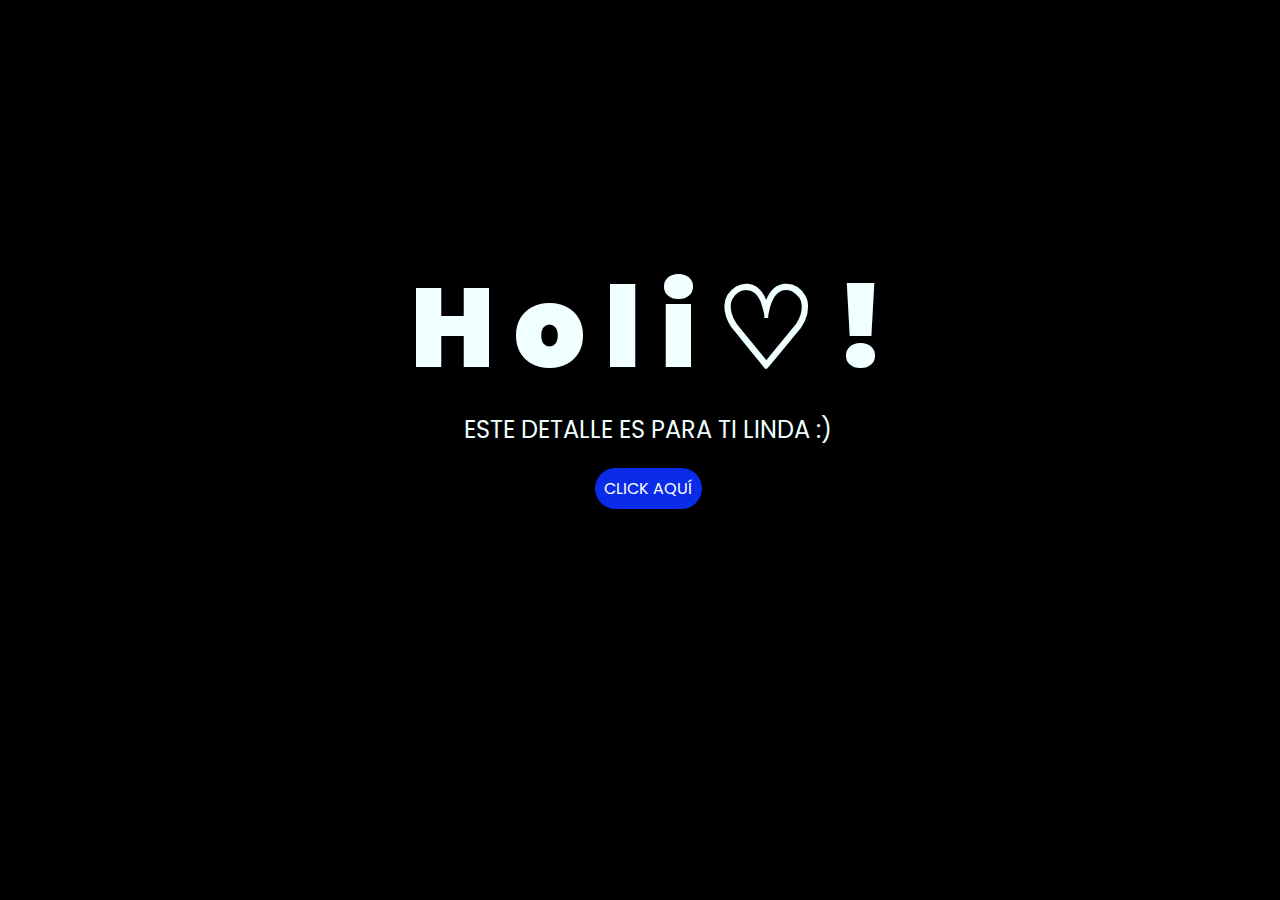
<file: docs/index.html>
<!DOCTYPE html>
<html lang="es">

<head>
    <meta charset="UTF-8">
    <meta http-equiv="X-UA-Compatible" content="IE=edge">
    <meta name="viewport" content="width=device-width, initial-scale=1.0">
    <link rel="stylesheet" href="css/style.css">
    <link rel="icon" href="img/flowers.png" type="image/x-icon">
    <title>Flowers</title>
</head>

<body>
    <div class="greetings">
        <span>H</span>
        <span>o</span>
        <span>l</span>
        <span>i</span>
        <span>♡</span>
        <SPan>!</SPan>
    </div>
    <div class="description">
        <span>ESTE DETALLE ES PARA TI LINDA :)</span>
    </div>
    <div class="button">
        <button class="botones">
            <a href="flower.html" style="color: #fff;">CLICK AQUÍ</a>
        </button>
    </div>

</body>

</html>
</file>
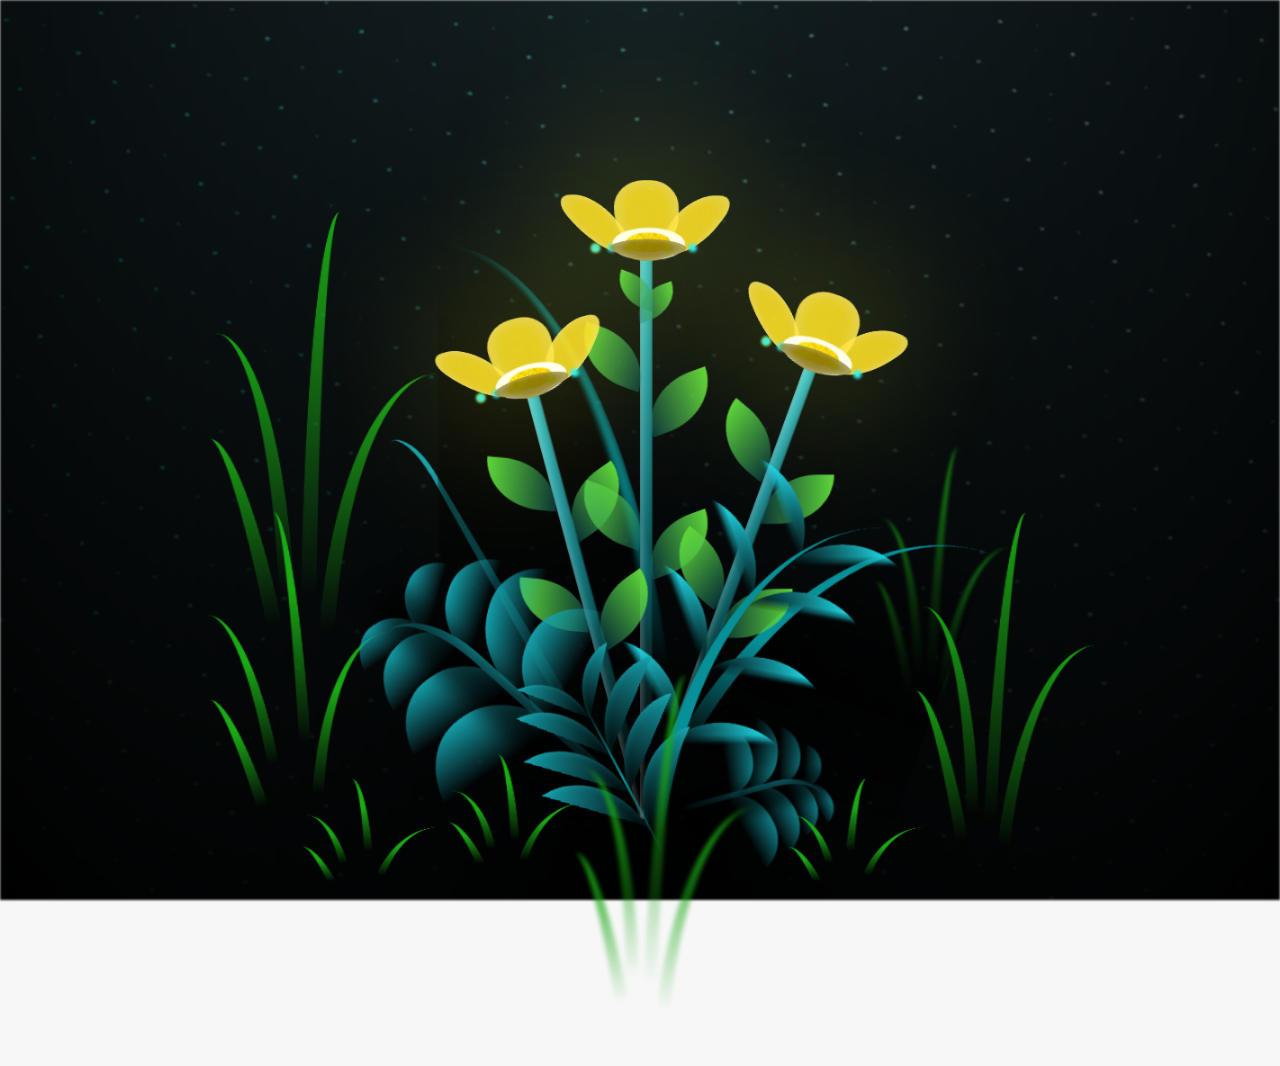
<file: docs/flower.html>
<!DOCTYPE html>
<html lang="es">
  <head>
    <meta charset="UTF-8" />
    <meta http-equiv="X-UA-Compatible" content="IE=edge" />
    <meta name="viewport" content="width=device-width, initial-scale=1.0" />
    <link rel="stylesheet" href="css/main.css" />
    <link rel="icon" href="img/flowers.png" type="image/x-icon" />
    <title>Flower</title>
  </head>
  <body class="container">
    <audio src="sound/Sia - Snowman.mp3" autoplay></audio>
    <div id="lyrics">
     
    </div>
    <h1 class="titulo">SIEMPRE HABRÁ FLORES EN EL MUNDO PARA QUIEN GUARDA UN JARDÍN EN EL ALMA. HOY SE FELIZ, HERMOSA YA LO ERES ♡ʕ•ᴥ•ʔ♡. <br> <br> <br> <br> <br> <br> <br> <br>
     En tu esencia hay una luz que todo a tu alrededor florece. </h1> 
  
    <div class="night"></div>
    <div class="flowers">
      <div class="flower flower--1">
        <div class="flower__leafs flower__leafs--1">
          <div class="flower__leaf flower__leaf--1"></div>
          <div class="flower__leaf flower__leaf--2"></div>
          <div class="flower__leaf flower__leaf--3"></div>
          <div class="flower__leaf flower__leaf--4"></div>
          <div class="flower__white-circle"></div>

          <div class="flower__light flower__light--1"></div>
          <div class="flower__light flower__light--2"></div>
          <div class="flower__light flower__light--3"></div>
          <div class="flower__light flower__light--4"></div>
          <div class="flower__light flower__light--5"></div>
          <div class="flower__light flower__light--6"></div>
          <div class="flower__light flower__light--7"></div>
          <div class="flower__light flower__light--8"></div>
        </div>
        <div class="flower__line">
          <div class="flower__line__leaf flower__line__leaf--1"></div>
          <div class="flower__line__leaf flower__line__leaf--2"></div>
          <div class="flower__line__leaf flower__line__leaf--3"></div>
          <div class="flower__line__leaf flower__line__leaf--4"></div>
          <div class="flower__line__leaf flower__line__leaf--5"></div>
          <div class="flower__line__leaf flower__line__leaf--6"></div>
        </div>
      </div>

      <div class="flower flower--2">
        <div class="flower__leafs flower__leafs--2">
          <div class="flower__leaf flower__leaf--1"></div>
          <div class="flower__leaf flower__leaf--2"></div>
          <div class="flower__leaf flower__leaf--3"></div>
          <div class="flower__leaf flower__leaf--4"></div>
          <div class="flower__white-circle"></div>

          <div class="flower__light flower__light--1"></div>
          <div class="flower__light flower__light--2"></div>
          <div class="flower__light flower__light--3"></div>
          <div class="flower__light flower__light--4"></div>
          <div class="flower__light flower__light--5"></div>
          <div class="flower__light flower__light--6"></div>
          <div class="flower__light flower__light--7"></div>
          <div class="flower__light flower__light--8"></div>
        </div>
        <div class="flower__line">
          <div class="flower__line__leaf flower__line__leaf--1"></div>
          <div class="flower__line__leaf flower__line__leaf--2"></div>
          <div class="flower__line__leaf flower__line__leaf--3"></div>
          <div class="flower__line__leaf flower__line__leaf--4"></div>
        </div>
      </div>

      <div class="flower flower--3">
        <div class="flower__leafs flower__leafs--3">
          <div class="flower__leaf flower__leaf--1"></div>
          <div class="flower__leaf flower__leaf--2"></div>
          <div class="flower__leaf flower__leaf--3"></div>
          <div class="flower__leaf flower__leaf--4"></div>
          <div class="flower__white-circle"></div>

          <div class="flower__light flower__light--1"></div>
          <div class="flower__light flower__light--2"></div>
          <div class="flower__light flower__light--3"></div>
          <div class="flower__light flower__light--4"></div>
          <div class="flower__light flower__light--5"></div>
          <div class="flower__light flower__light--6"></div>
          <div class="flower__light flower__light--7"></div>
          <div class="flower__light flower__light--8"></div>
        </div>
        <div class="flower__line">
          <div class="flower__line__leaf flower__line__leaf--1"></div>
          <div class="flower__line__leaf flower__line__leaf--2"></div>
          <div class="flower__line__leaf flower__line__leaf--3"></div>
          <div class="flower__line__leaf flower__line__leaf--4"></div>
        </div>
      </div>

      <div class="grow-ans" style="--d: 1.2s">
        <div class="flower__g-long">
          <div class="flower__g-long__top"></div>
          <div class="flower__g-long__bottom"></div>
        </div>
      </div>

      <div class="growing-grass">
        <div class="flower__grass flower__grass--1">
          <div class="flower__grass--top"></div>
          <div class="flower__grass--bottom"></div>
          <div class="flower__grass__leaf flower__grass__leaf--1"></div>
          <div class="flower__grass__leaf flower__grass__leaf--2"></div>
          <div class="flower__grass__leaf flower__grass__leaf--3"></div>
          <div class="flower__grass__leaf flower__grass__leaf--4"></div>
          <div class="flower__grass__leaf flower__grass__leaf--5"></div>
          <div class="flower__grass__leaf flower__grass__leaf--6"></div>
          <div class="flower__grass__leaf flower__grass__leaf--7"></div>
          <div class="flower__grass__leaf flower__grass__leaf--8"></div>
          <div class="flower__grass__overlay"></div>
        </div>
      </div>

      <div class="growing-grass">
        <div class="flower__grass flower__grass--2">
          <div class="flower__grass--top"></div>
          <div class="flower__grass--bottom"></div>
          <div class="flower__grass__leaf flower__grass__leaf--1"></div>
          <div class="flower__grass__leaf flower__grass__leaf--2"></div>
          <div class="flower__grass__leaf flower__grass__leaf--3"></div>
          <div class="flower__grass__leaf flower__grass__leaf--4"></div>
          <div class="flower__grass__leaf flower__grass__leaf--5"></div>
          <div class="flower__grass__leaf flower__grass__leaf--6"></div>
          <div class="flower__grass__leaf flower__grass__leaf--7"></div>
          <div class="flower__grass__leaf flower__grass__leaf--8"></div>
          <div class="flower__grass__overlay"></div>
        </div>
      </div>

      <div class="grow-ans" style="--d: 2.4s">
        <div class="flower__g-right flower__g-right--1">
          <div class="leaf"></div>
        </div>
      </div>

      <div class="grow-ans" style="--d: 2.8s">
        <div class="flower__g-right flower__g-right--2">
          <div class="leaf"></div>
        </div>
      </div>

      <div class="grow-ans" style="--d: 2.8s">
        <div class="flower__g-front">
          <div
            class="flower__g-front__leaf-wrapper flower__g-front__leaf-wrapper--1"
          >
            <div class="flower__g-front__leaf"></div>
          </div>
          <div
            class="flower__g-front__leaf-wrapper flower__g-front__leaf-wrapper--2"
          >
            <div class="flower__g-front__leaf"></div>
          </div>
          <div
            class="flower__g-front__leaf-wrapper flower__g-front__leaf-wrapper--3"
          >
            <div class="flower__g-front__leaf"></div>
          </div>
          <div
            class="flower__g-front__leaf-wrapper flower__g-front__leaf-wrapper--4"
          >
            <div class="flower__g-front__leaf"></div>
          </div>
          <div
            class="flower__g-front__leaf-wrapper flower__g-front__leaf-wrapper--5"
          >
            <div class="flower__g-front__leaf"></div>
          </div>
          <div
            class="flower__g-front__leaf-wrapper flower__g-front__leaf-wrapper--6"
          >
            <div class="flower__g-front__leaf"></div>
          </div>
          <div
            class="flower__g-front__leaf-wrapper flower__g-front__leaf-wrapper--7"
          >
            <div class="flower__g-front__leaf"></div>
          </div>
          <div
            class="flower__g-front__leaf-wrapper flower__g-front__leaf-wrapper--8"
          >
            <div class="flower__g-front__leaf"></div>
          </div>
          <div class="flower__g-front__line"></div>
        </div>
      </div>

      <div class="grow-ans" style="--d: 3.2s">
        <div class="flower__g-fr">
          <div class="leaf"></div>
          <div class="flower__g-fr__leaf flower__g-fr__leaf--1"></div>
          <div class="flower__g-fr__leaf flower__g-fr__leaf--2"></div>
          <div class="flower__g-fr__leaf flower__g-fr__leaf--3"></div>
          <div class="flower__g-fr__leaf flower__g-fr__leaf--4"></div>
          <div class="flower__g-fr__leaf flower__g-fr__leaf--5"></div>
          <div class="flower__g-fr__leaf flower__g-fr__leaf--6"></div>
          <div class="flower__g-fr__leaf flower__g-fr__leaf--7"></div>
          <div class="flower__g-fr__leaf flower__g-fr__leaf--8"></div>
        </div>
      </div>

      <div class="long-g long-g--0">
        <div class="grow-ans" style="--d: 3s">
          <div class="leaf leaf--0"></div>
        </div>
        <div class="grow-ans" style="--d: 2.2s">
          <div class="leaf leaf--1"></div>
        </div>
        <div class="grow-ans" style="--d: 3.4s">
          <div class="leaf leaf--2"></div>
        </div>
        <div class="grow-ans" style="--d: 3.6s">
          <div class="leaf leaf--3"></div>
        </div>
      </div>

      <div class="long-g long-g--1">
        <div class="grow-ans" style="--d: 3.6s">
          <div class="leaf leaf--0"></div>
        </div>
        <div class="grow-ans" style="--d: 3.8s">
          <div class="leaf leaf--1"></div>
        </div>
        <div class="grow-ans" style="--d: 4s">
          <div class="leaf leaf--2"></div>
        </div>
        <div class="grow-ans" style="--d: 4.2s">
          <div class="leaf leaf--3"></div>
        </div>
      </div>

      <div class="long-g long-g--2">
        <div class="grow-ans" style="--d: 4s">
          <div class="leaf leaf--0"></div>
        </div>
        <div class="grow-ans" style="--d: 4.2s">
          <div class="leaf leaf--1"></div>
        </div>
        <div class="grow-ans" style="--d: 4.4s">
          <div class="leaf leaf--2"></div>
        </div>
        <div class="grow-ans" style="--d: 4.6s">
          <div class="leaf leaf--3"></div>
        </div>
      </div>

      <div class="long-g long-g--3">
        <div class="grow-ans" style="--d: 4s">
          <div class="leaf leaf--0"></div>
        </div>
        <div class="grow-ans" style="--d: 4.2s">
          <div class="leaf leaf--1"></div>
        </div>
        <div class="grow-ans" style="--d: 3s">
          <div class="leaf leaf--2"></div>
        </div>
        <div class="grow-ans" style="--d: 3.6s">
          <div class="leaf leaf--3"></div>
        </div>
      </div>

      <div class="long-g long-g--4">
        <div class="grow-ans" style="--d: 4s">
          <div class="leaf leaf--0"></div>
        </div>
        <div class="grow-ans" style="--d: 4.2s">
          <div class="leaf leaf--1"></div>
        </div>
        <div class="grow-ans" style="--d: 3s">
          <div class="leaf leaf--2"></div>
        </div>
        <div class="grow-ans" style="--d: 3.6s">
          <div class="leaf leaf--3"></div>
        </div>
      </div>

      <div class="long-g long-g--5">
        <div class="grow-ans" style="--d: 4s">
          <div class="leaf leaf--0"></div>
        </div>
        <div class="grow-ans" style="--d: 4.2s">
          <div class="leaf leaf--1"></div>
        </div>
        <div class="grow-ans" style="--d: 3s">
          <div class="leaf leaf--2"></div>
        </div>
        <div class="grow-ans" style="--d: 3.6s">
          <div class="leaf leaf--3"></div>
        </div>
      </div>

      <div class="long-g long-g--6">
        <div class="grow-ans" style="--d: 4.2s">
          <div class="leaf leaf--0"></div>
        </div>
        <div class="grow-ans" style="--d: 4.4s">
          <div class="leaf leaf--1"></div>
        </div>
        <div class="grow-ans" style="--d: 4.6s">
          <div class="leaf leaf--2"></div>
        </div>
        <div class="grow-ans" style="--d: 4.8s">
          <div class="leaf leaf--3"></div>
        </div>
      </div>

      <div class="long-g long-g--7">
        <div class="grow-ans" style="--d: 3s">
          <div class="leaf leaf--0"></div>
        </div>
        <div class="grow-ans" style="--d: 3.2s">
          <div class="leaf leaf--1"></div>
        </div>
        <div class="grow-ans" style="--d: 3.5s">
          <div class="leaf leaf--2"></div>
        </div>
        <div class="grow-ans" style="--d: 3.6s">
          <div class="leaf leaf--3"></div>
        </div>
      </div>
    </div>
    <script src="anim.js"></script>
    <script src="main.js"></script>
  </body>
</html>
</file>
<file: docs/css/style.css>
@import url('https://fonts.googleapis.com/css2?family=Poppins:ital,wght@0,500;1,900&display=swap');
*{
    font-family: 'Poppins',cursive;
}
body{
    color: azure;
    width: 100%;
    height: 82vh;
    display: flex;
    flex-direction: column;
    align-items: center;
    justify-content: center;
    background-color: black;
    /* padding-top: -30; */
}

.botones{
    padding: 9px;
    border-radius: 80px;
    background-color: transparent;
    border: none;
}

.botones a{
    background-color: #0a2be9;
    padding: 9px;
    border-radius: 80px;
    -webkit-border-radius: 80px;
    -moz-border-radius: 80px;
    -ms-border-radius: 80px;
    -o-border-radius: 80px;

}

.botones a:focus{
    background-color: rgb(50, 194, 194);
}

.greetings{
    font-size: 7rem;
    font-weight: 900;
}
.greetings > span{
    animation: glow 2.5s ease-in-out infinite;
}
@keyframes glow{
    0%, 100%{
        color: #fff;
        text-shadow: 0 0 12px #39c6d6, 0 0 50px #39c6d6, 0 0 100px #39c6d6;
    }
    10%, 90%{
        color: #111;
        text-shadow: none;
    }
}
.greetings > span:nth-child(2){
    animation-delay: .2s ;
}
.greetings > span:nth-child(3){
    animation-delay: .4s ;
}
.greetings > span:nth-child(4){
    animation-delay: .6s;
}
.greetings > span:nth-child(5){
    animation-delay: .8s;
}
.greetings > span:nth-child(6){
    animation-delay: 1s;
}

.greetings > span:nth-child(7){
    animation-delay: 1.3s;
}
.description{
    font-size: 1.5rem;
    margin-bottom: 20px;
}

.button a{
    text-decoration: none;
    font-size: 1rem;
    color: #111;
}

@media screen and (max-width:574px){
    .greetings{
        display: block;
        font-size: 4rem;
        font-weight: 800;
        text-align: center;
    }
    .description{
        font-size: 2rem;
    }
    
    .button a{
        font-size: 1rem;
    }
}
</file>
<file: docs/css/main.css>
*,
*::after,
*::before {
  padding: 0;
  margin: 0;
  box-sizing: border-box;
}

:root {
  --dark-color: #000;
}

body {
  display: flex;
  align-items: flex-end;
  justify-content: center;
  min-height: 100vh;
  background-color: var(--dark-color);
  overflow: hidden;
  perspective: 1000px;
}

#lyrics {
  font-size: 28px;
  font-family: "Franklin Gothic Medium", "Arial Narrow", Arial, sans-serif;
  color: white;
  position: absolute;
  margin-bottom: 20%;
  z-index: 1;
  font-weight: bold;
  letter-spacing: 4px;
}
@media only screen and (max-width: 600px) {
  /* Estilos específicos para dispositivos con un ancho máximo de 600px */
  #lyrics {
      font-size: 14px; /* Reduce el tamaño del texto para dispositivos más pequeños */
      margin-bottom: 530px;
      letter-spacing: 3px;
  }

}
.titulo {
  margin-bottom: 180px;
  font-family: "Arial Narrow", Arial, sans-serif;
  color: rgb(255, 255, 255);
  position: absolute;
  font-weight: bold;
  letter-spacing: 10px;
  opacity: 0;
  animation: fadeIn 3s ease-in-out forwards;
  text-align: center;
}
@keyframes fadeIn {
  from {
    opacity: 0;
  }
  to {
    opacity: 1;
  }
}

.night {
  z-index: -1;
  position: absolute;
  left: 50%;
  top: 0;
  transform: translateX(-50%);
  width: 100%;
  height: 100%;
  filter: blur(0.1vmin);
  background-image: radial-gradient(
      ellipse at top,
      transparent 0%,
      var(--dark-color)
    ),
    radial-gradient(
      ellipse at bottom,
      var(--dark-color),
      rgba(145, 233, 255, 0.2)
    ),
    repeating-linear-gradient(
      220deg,
      rgb(0, 0, 0) 0px,
      rgb(0, 0, 0) 19px,
      transparent 19px,
      transparent 22px
    ),
    repeating-linear-gradient(
      189deg,
      rgb(0, 0, 0) 0px,
      rgb(0, 0, 0) 19px,
      transparent 19px,
      transparent 22px
    ),
    repeating-linear-gradient(
      148deg,
      rgb(0, 0, 0) 0px,
      rgb(0, 0, 0) 19px,
      transparent 19px,
      transparent 22px
    ),
    linear-gradient(90deg, rgb(0, 255, 250), rgb(240, 240, 240));
}

.flowers {
  position: relative;
  transform: scale(0.9);
  /*margin-bottom: 100px;
  */
}

@media only screen and (max-width: 600px) {
  /* Estilos específicos para dispositivos con un ancho máximo de 600px */
.flowers {
      font-size: 14px;
      margin-bottom: 35%;
      letter-spacing: 3px;
      transform: scale(1.0);
}

}

.flower {
  position: absolute;
  bottom: 10vmin;
  transform-origin: bottom center;
  z-index: 10;
  --fl-speed: 0.8s;
}
.flower--1 {
  -webkit-animation: moving-flower-1 4s linear infinite;
  animation: moving-flower-1 4s linear infinite;
}
.flower--1 .flower__line {
  height: 70vmin;
  -webkit-animation-delay: 0.3s;
  animation-delay: 0.3s;
}
.flower--1 .flower__line__leaf--1 {
  -webkit-animation: blooming-leaf-right var(--fl-speed) 1.6s backwards;
  animation: blooming-leaf-right var(--fl-speed) 1.6s backwards;
}
.flower--1 .flower__line__leaf--2 {
  -webkit-animation: blooming-leaf-right var(--fl-speed) 1.4s backwards;
  animation: blooming-leaf-right var(--fl-speed) 1.4s backwards;
}
.flower--1 .flower__line__leaf--3 {
  -webkit-animation: blooming-leaf-left var(--fl-speed) 1.2s backwards;
  animation: blooming-leaf-left var(--fl-speed) 1.2s backwards;
}
.flower--1 .flower__line__leaf--4 {
  -webkit-animation: blooming-leaf-left var(--fl-speed) 1s backwards;
  animation: blooming-leaf-left var(--fl-speed) 1s backwards;
}
.flower--1 .flower__line__leaf--5 {
  -webkit-animation: blooming-leaf-right var(--fl-speed) 1.8s backwards;
  animation: blooming-leaf-right var(--fl-speed) 1.8s backwards;
}
.flower--1 .flower__line__leaf--6 {
  -webkit-animation: blooming-leaf-left var(--fl-speed) 2s backwards;
  animation: blooming-leaf-left var(--fl-speed) 2s backwards;
}
.flower--2 {
  left: 50%;
  transform: rotate(20deg);
  -webkit-animation: moving-flower-2 4s linear infinite;
  animation: moving-flower-2 4s linear infinite;
}
.flower--2 .flower__line {
  height: 60vmin;
  -webkit-animation-delay: 0.6s;
  animation-delay: 0.6s;
}
.flower--2 .flower__line__leaf--1 {
  -webkit-animation: blooming-leaf-right var(--fl-speed) 1.9s backwards;
  animation: blooming-leaf-right var(--fl-speed) 1.9s backwards;
}
.flower--2 .flower__line__leaf--2 {
  -webkit-animation: blooming-leaf-right var(--fl-speed) 1.7s backwards;
  animation: blooming-leaf-right var(--fl-speed) 1.7s backwards;
}
.flower--2 .flower__line__leaf--3 {
  -webkit-animation: blooming-leaf-left var(--fl-speed) 1.5s backwards;
  animation: blooming-leaf-left var(--fl-speed) 1.5s backwards;
}
.flower--2 .flower__line__leaf--4 {
  -webkit-animation: blooming-leaf-left var(--fl-speed) 1.3s backwards;
  animation: blooming-leaf-left var(--fl-speed) 1.3s backwards;
}
.flower--3 {
  left: 50%;
  transform: rotate(-15deg);
  -webkit-animation: moving-flower-3 4s linear infinite;
  animation: moving-flower-3 4s linear infinite;
}
.flower--3 .flower__line {
  -webkit-animation-delay: 0.9s;
  animation-delay: 0.9s;
}
.flower--3 .flower__line__leaf--1 {
  -webkit-animation: blooming-leaf-right var(--fl-speed) 2.5s backwards;
  animation: blooming-leaf-right var(--fl-speed) 2.5s backwards;
}
.flower--3 .flower__line__leaf--2 {
  -webkit-animation: blooming-leaf-right var(--fl-speed) 2.3s backwards;
  animation: blooming-leaf-right var(--fl-speed) 2.3s backwards;
}
.flower--3 .flower__line__leaf--3 {
  -webkit-animation: blooming-leaf-left var(--fl-speed) 2.1s backwards;
  animation: blooming-leaf-left var(--fl-speed) 2.1s backwards;
}
.flower--3 .flower__line__leaf--4 {
  -webkit-animation: blooming-leaf-left var(--fl-speed) 1.9s backwards;
  animation: blooming-leaf-left var(--fl-speed) 1.9s backwards;
}
.flower__leafs {
  position: relative;
  -webkit-animation: blooming-flower 2s backwards;
  animation: blooming-flower 2s backwards;
}
.flower__leafs--1 {
  -webkit-animation-delay: 1.1s;
  animation-delay: 1.1s;
}
.flower__leafs--2 {
  -webkit-animation-delay: 1.4s;
  animation-delay: 1.4s;
}
.flower__leafs--3 {
  -webkit-animation-delay: 1.7s;
  animation-delay: 1.7s;
}
.flower__leafs::after {
  content: "";
  position: absolute;
  left: 0;
  top: 0;
  transform: translate(-50%, -100%);
  width: 8vmin;
  height: 8vmin;
  background-color: #f9fd25;
  /* background-color: #fd2525; */
  filter: blur(10vmin);
}
.flower__leaf {
  position: absolute;
  bottom: 0;
  left: 50%;
  width: 8vmin;
  height: 11vmin;
  border-radius: 51% 49% 47% 53%/44% 45% 55% 69%;
  background-color: #253bfd;
  background-color: #fddd25;
  transform-origin: bottom center;
  opacity: 0.9;
  box-shadow: inset 0 0 2vmin rgba(255, 255, 255, 0.5);
}
.flower__leaf--1 {
  transform: translate(-10%, 1%) rotateY(40deg) rotateX(-50deg);
}
.flower__leaf--2 {
  transform: translate(-50%, -4%) rotateX(40deg);
}
.flower__leaf--3 {
  transform: translate(-90%, 0%) rotateY(45deg) rotateX(50deg);
}
.flower__leaf--4 {
  width: 8vmin;
  height: 8vmin;
  transform-origin: bottom left;
  border-radius: 4vmin 10vmin 4vmin 4vmin;
  transform: translate(0%, 18%) rotateX(70deg) rotate(-43deg);
  background-color: #7c6901;
  z-index: 1;
  opacity: 0.8;
}
.flower__white-circle {
  position: absolute;
  left: -3.5vmin;
  top: -3vmin;
  width: 9vmin;
  height: 4vmin;
  border-radius: 50%;
  background-color: #fff;
}
.flower__white-circle::after {
  content: "";
  position: absolute;
  left: 50%;
  top: 45%;
  transform: translate(-50%, -50%);
  width: 60%;
  height: 60%;
  border-radius: inherit;
  background-image: repeating-linear-gradient(
      135deg,
      rgba(0, 0, 0, 0.03) 0px,
      rgba(0, 0, 0, 0.03) 1px,
      transparent 1px,
      transparent 12px
    ),
    repeating-linear-gradient(
      45deg,
      rgba(0, 0, 0, 0.03) 0px,
      rgba(0, 0, 0, 0.03) 1px,
      transparent 1px,
      transparent 12px
    ),
    repeating-linear-gradient(
      67.5deg,
      rgba(0, 0, 0, 0.03) 0px,
      rgba(0, 0, 0, 0.03) 1px,
      transparent 1px,
      transparent 12px
    ),
    repeating-linear-gradient(
      135deg,
      rgba(0, 0, 0, 0.03) 0px,
      rgba(0, 0, 0, 0.03) 1px,
      transparent 1px,
      transparent 12px
    ),
    repeating-linear-gradient(
      45deg,
      rgba(0, 0, 0, 0.03) 0px,
      rgba(0, 0, 0, 0.03) 1px,
      transparent 1px,
      transparent 12px
    ),
    repeating-linear-gradient(
      112.5deg,
      rgba(0, 0, 0, 0.03) 0px,
      rgba(0, 0, 0, 0.03) 1px,
      transparent 1px,
      transparent 12px
    ),
    repeating-linear-gradient(
      112.5deg,
      rgba(0, 0, 0, 0.03) 0px,
      rgba(0, 0, 0, 0.03) 1px,
      transparent 1px,
      transparent 12px
    ),
    repeating-linear-gradient(
      45deg,
      rgba(0, 0, 0, 0.03) 0px,
      rgba(0, 0, 0, 0.03) 1px,
      transparent 1px,
      transparent 12px
    ),
    repeating-linear-gradient(
      22.5deg,
      rgba(0, 0, 0, 0.03) 0px,
      rgba(0, 0, 0, 0.03) 1px,
      transparent 1px,
      transparent 12px
    ),
    repeating-linear-gradient(
      45deg,
      rgba(0, 0, 0, 0.03) 0px,
      rgba(0, 0, 0, 0.03) 1px,
      transparent 1px,
      transparent 12px
    ),
    repeating-linear-gradient(
      22.5deg,
      rgba(0, 0, 0, 0.03) 0px,
      rgba(0, 0, 0, 0.03) 1px,
      transparent 1px,
      transparent 12px
    ),
    repeating-linear-gradient(
      135deg,
      rgba(0, 0, 0, 0.03) 0px,
      rgba(0, 0, 0, 0.03) 1px,
      transparent 1px,
      transparent 12px
    ),
    repeating-linear-gradient(
      157.5deg,
      rgba(0, 0, 0, 0.03) 0px,
      rgba(0, 0, 0, 0.03) 1px,
      transparent 1px,
      transparent 12px
    ),
    repeating-linear-gradient(
      67.5deg,
      rgba(0, 0, 0, 0.03) 0px,
      rgba(0, 0, 0, 0.03) 1px,
      transparent 1px,
      transparent 12px
    ),
    repeating-linear-gradient(
      67.5deg,
      rgba(0, 0, 0, 0.03) 0px,
      rgba(0, 0, 0, 0.03) 1px,
      transparent 1px,
      transparent 12px
    ),
    linear-gradient(90deg, rgb(255, 235, 18), rgb(255, 206, 0));
}
.flower__line {
  height: 55vmin;
  width: 1.5vmin;
  background-image: linear-gradient(
      to left,
      rgba(0, 0, 0, 0.2),
      transparent,
      rgba(255, 255, 255, 0.2)
    ),
    linear-gradient(to top, transparent 10%, #14757a, #39c6d6);
  box-shadow: inset 0 0 2px rgba(0, 0, 0, 0.5);
  -webkit-animation: grow-flower-tree 4s backwards;
  animation: grow-flower-tree 4s backwards;
}
.flower__line__leaf {
  --w: 7vmin;
  --h: calc(var(--w) + 2vmin);
  position: absolute;
  top: 20%;
  left: 90%;
  width: var(--w);
  height: var(--h);
  border-top-right-radius: var(--h);
  border-bottom-left-radius: var(--h);
  background-image: linear-gradient(to top, rgba(20, 117, 122, 0.4), #5ed639);
}
.flower__line__leaf--1 {
  transform: rotate(70deg) rotateY(30deg);
}
.flower__line__leaf--2 {
  top: 45%;
  transform: rotate(70deg) rotateY(30deg);
}
.flower__line__leaf--3,
.flower__line__leaf--4,
.flower__line__leaf--6 {
  border-top-right-radius: 0;
  border-bottom-left-radius: 0;
  border-top-left-radius: var(--h);
  border-bottom-right-radius: var(--h);
  left: -460%;
  top: 12%;
  transform: rotate(-70deg) rotateY(30deg);
}
.flower__line__leaf--4 {
  top: 40%;
}
.flower__line__leaf--5 {
  top: 0;
  transform-origin: left;
  transform: rotate(70deg) rotateY(30deg) scale(0.6);
}
.flower__line__leaf--6 {
  top: -2%;
  left: -450%;
  transform-origin: right;
  transform: rotate(-70deg) rotateY(30deg) scale(0.6);
}
.flower__light {
  position: absolute;
  bottom: 0vmin;
  width: 1vmin;
  height: 1vmin;
  background-color: rgb(255, 251, 0);
  border-radius: 50%;
  filter: blur(0.2vmin);
  -webkit-animation: light-ans 4s linear infinite backwards;
  animation: light-ans 4s linear infinite backwards;
}
.flower__light:nth-child(odd) {
  background-color: #23f0ff;
}
.flower__light--1 {
  left: -2vmin;
  -webkit-animation-delay: 1s;
  animation-delay: 1s;
}
.flower__light--2 {
  left: 3vmin;
  -webkit-animation-delay: 0.5s;
  animation-delay: 0.5s;
}
.flower__light--3 {
  left: -6vmin;
  -webkit-animation-delay: 0.3s;
  animation-delay: 0.3s;
}
.flower__light--4 {
  left: 6vmin;
  -webkit-animation-delay: 0.9s;
  animation-delay: 0.9s;
}
.flower__light--5 {
  left: -1vmin;
  -webkit-animation-delay: 1.5s;
  animation-delay: 1.5s;
}
.flower__light--6 {
  left: -4vmin;
  -webkit-animation-delay: 3s;
  animation-delay: 3s;
}
.flower__light--7 {
  left: 3vmin;
  -webkit-animation-delay: 2s;
  animation-delay: 2s;
}
.flower__light--8 {
  left: -6vmin;
  -webkit-animation-delay: 3.5s;
  animation-delay: 3.5s;
}
.flower__grass {
  --c: #159faa;
  --line-w: 1.5vmin;
  position: absolute;
  bottom: 12vmin;
  left: -7vmin;
  display: flex;
  flex-direction: column;
  align-items: flex-end;
  z-index: 20;
  transform-origin: bottom center;
  transform: rotate(-48deg) rotateY(40deg);
}
.flower__grass--1 {
  -webkit-animation: moving-grass 2s linear infinite;
  animation: moving-grass 2s linear infinite;
}
.flower__grass--2 {
  left: 2vmin;
  bottom: 10vmin;
  transform: scale(0.5) rotate(75deg) rotateX(10deg) rotateY(-200deg);
  opacity: 0.8;
  z-index: 0;
  -webkit-animation: moving-grass--2 1.5s linear infinite;
  animation: moving-grass--2 1.5s linear infinite;
}
.flower__grass--top {
  width: 7vmin;
  height: 10vmin;
  border-top-right-radius: 100%;
  border-right: var(--line-w) solid var(--c);
  transform-origin: bottom center;
  transform: rotate(-2deg);
}
.flower__grass--bottom {
  margin-top: -2px;
  width: var(--line-w);
  height: 25vmin;
  background-image: linear-gradient(to top, transparent, var(--c));
}
.flower__grass__leaf {
  --size: 10vmin;
  position: absolute;
  width: calc(var(--size) * 2.1);
  height: var(--size);
  border-top-left-radius: var(--size);
  border-top-right-radius: var(--size);
  background-image: linear-gradient(
    to top,
    transparent,
    transparent 30%,
    var(--c)
  );
  z-index: 100;
}
.flower__grass__leaf--1 {
  top: -6%;
  left: 30%;
  --size: 6vmin;
  transform: rotate(-20deg);
  -webkit-animation: growing-grass-ans--1 2s 2.6s backwards;
  animation: growing-grass-ans--1 2s 2.6s backwards;
}
@-webkit-keyframes growing-grass-ans--1 {
  0% {
    transform-origin: bottom left;
    transform: rotate(-20deg) scale(0);
  }
}
@keyframes growing-grass-ans--1 {
  0% {
    transform-origin: bottom left;
    transform: rotate(-20deg) scale(0);
  }
}
.flower__grass__leaf--2 {
  top: -5%;
  left: -110%;
  --size: 6vmin;
  transform: rotate(10deg);
  -webkit-animation: growing-grass-ans--2 2s 2.4s linear backwards;
  animation: growing-grass-ans--2 2s 2.4s linear backwards;
}
@-webkit-keyframes growing-grass-ans--2 {
  0% {
    transform-origin: bottom right;
    transform: rotate(10deg) scale(0);
  }
}
@keyframes growing-grass-ans--2 {
  0% {
    transform-origin: bottom right;
    transform: rotate(10deg) scale(0);
  }
}
.flower__grass__leaf--3 {
  top: 5%;
  left: 60%;
  --size: 8vmin;
  transform: rotate(-18deg) rotateX(-20deg);
  -webkit-animation: growing-grass-ans--3 2s 2.2s linear backwards;
  animation: growing-grass-ans--3 2s 2.2s linear backwards;
}
@-webkit-keyframes growing-grass-ans--3 {
  0% {
    transform-origin: bottom left;
    transform: rotate(-18deg) rotateX(-20deg) scale(0);
  }
}
@keyframes growing-grass-ans--3 {
  0% {
    transform-origin: bottom left;
    transform: rotate(-18deg) rotateX(-20deg) scale(0);
  }
}
.flower__grass__leaf--4 {
  top: 6%;
  left: -135%;
  --size: 8vmin;
  transform: rotate(2deg);
  -webkit-animation: growing-grass-ans--4 2s 2s linear backwards;
  animation: growing-grass-ans--4 2s 2s linear backwards;
}
@-webkit-keyframes growing-grass-ans--4 {
  0% {
    transform-origin: bottom right;
    transform: rotate(2deg) scale(0);
  }
}
@keyframes growing-grass-ans--4 {
  0% {
    transform-origin: bottom right;
    transform: rotate(2deg) scale(0);
  }
}
.flower__grass__leaf--5 {
  top: 20%;
  left: 60%;
  --size: 10vmin;
  transform: rotate(-24deg) rotateX(-20deg);
  -webkit-animation: growing-grass-ans--5 2s 1.8s linear backwards;
  animation: growing-grass-ans--5 2s 1.8s linear backwards;
}
@-webkit-keyframes growing-grass-ans--5 {
  0% {
    transform-origin: bottom left;
    transform: rotate(-24deg) rotateX(-20deg) scale(0);
  }
}
@keyframes growing-grass-ans--5 {
  0% {
    transform-origin: bottom left;
    transform: rotate(-24deg) rotateX(-20deg) scale(0);
  }
}
.flower__grass__leaf--6 {
  top: 22%;
  left: -180%;
  --size: 10vmin;
  transform: rotate(10deg);
  -webkit-animation: growing-grass-ans--6 2s 1.6s linear backwards;
  animation: growing-grass-ans--6 2s 1.6s linear backwards;
}
@-webkit-keyframes growing-grass-ans--6 {
  0% {
    transform-origin: bottom right;
    transform: rotate(10deg) scale(0);
  }
}
@keyframes growing-grass-ans--6 {
  0% {
    transform-origin: bottom right;
    transform: rotate(10deg) scale(0);
  }
}
.flower__grass__leaf--7 {
  top: 39%;
  left: 70%;
  --size: 10vmin;
  transform: rotate(-10deg);
  -webkit-animation: growing-grass-ans--7 2s 1.4s linear backwards;
  animation: growing-grass-ans--7 2s 1.4s linear backwards;
}
@-webkit-keyframes growing-grass-ans--7 {
  0% {
    transform-origin: bottom left;
    transform: rotate(-10deg) scale(0);
  }
}
@keyframes growing-grass-ans--7 {
  0% {
    transform-origin: bottom left;
    transform: rotate(-10deg) scale(0);
  }
}
.flower__grass__leaf--8 {
  top: 40%;
  left: -215%;
  --size: 11vmin;
  transform: rotate(10deg);
  -webkit-animation: growing-grass-ans--8 2s 1.2s linear backwards;
  animation: growing-grass-ans--8 2s 1.2s linear backwards;
}
@-webkit-keyframes growing-grass-ans--8 {
  0% {
    transform-origin: bottom right;
    transform: rotate(10deg) scale(0);
  }
}
@keyframes growing-grass-ans--8 {
  0% {
    transform-origin: bottom right;
    transform: rotate(10deg) scale(0);
  }
}
.flower__grass__overlay {
  position: absolute;
  top: -10%;
  right: 0%;
  width: 100%;
  height: 100%;
  background-color: rgba(0, 0, 0, 0.6);
  filter: blur(1.5vmin);
  z-index: 100;
}
.flower__g-long {
  --w: 2vmin;
  --h: 6vmin;
  --c: #159faa;
  position: absolute;
  bottom: 10vmin;
  left: -3vmin;
  transform-origin: bottom center;
  transform: rotate(-30deg) rotateY(-20deg);
  display: flex;
  flex-direction: column;
  align-items: flex-end;
  -webkit-animation: flower-g-long-ans 3s linear infinite;
  animation: flower-g-long-ans 3s linear infinite;
}
@-webkit-keyframes flower-g-long-ans {
  0%,
  100% {
    transform: rotate(-30deg) rotateY(-20deg);
  }
  50% {
    transform: rotate(-32deg) rotateY(-20deg);
  }
}
@keyframes flower-g-long-ans {
  0%,
  100% {
    transform: rotate(-30deg) rotateY(-20deg);
  }
  50% {
    transform: rotate(-32deg) rotateY(-20deg);
  }
}
.flower__g-long__top {
  top: calc(var(--h) * -1);
  width: calc(var(--w) + 1vmin);
  height: var(--h);
  border-top-right-radius: 100%;
  border-right: 0.7vmin solid var(--c);
  transform: translate(-0.7vmin, 1vmin);
}
.flower__g-long__bottom {
  width: var(--w);
  height: 50vmin;
  transform-origin: bottom center;
  background-image: linear-gradient(to top, transparent 30%, var(--c));
  box-shadow: inset 0 0 2px rgba(0, 0, 0, 0.5);
  -webkit-clip-path: polygon(35% 0, 65% 1%, 100% 100%, 0% 100%);
  clip-path: polygon(35% 0, 65% 1%, 100% 100%, 0% 100%);
}
.flower__g-right {
  position: absolute;
  bottom: 6vmin;
  left: -2vmin;
  transform-origin: bottom left;
  transform: rotate(20deg);
}
.flower__g-right .leaf {
  width: 30vmin;
  height: 50vmin;
  border-top-left-radius: 100%;
  border-left: 2vmin solid #079097;
  background-image: linear-gradient(
    to bottom,
    transparent,
    var(--dark-color) 60%
  );
  -webkit-mask-image: linear-gradient(to top, transparent 30%, #079097 60%);
}
.flower__g-right--1 {
  -webkit-animation: flower-g-right-ans 2.5s linear infinite;
  animation: flower-g-right-ans 2.5s linear infinite;
}
.flower__g-right--2 {
  left: 5vmin;
  transform: rotateY(-180deg);
  -webkit-animation: flower-g-right-ans--2 3s linear infinite;
  animation: flower-g-right-ans--2 3s linear infinite;
}
.flower__g-right--2 .leaf {
  height: 75vmin;
  filter: blur(0.3vmin);
  opacity: 0.8;
}
@-webkit-keyframes flower-g-right-ans {
  0%,
  100% {
    transform: rotate(20deg);
  }
  50% {
    transform: rotate(24deg) rotateX(-20deg);
  }
}
@keyframes flower-g-right-ans {
  0%,
  100% {
    transform: rotate(20deg);
  }
  50% {
    transform: rotate(24deg) rotateX(-20deg);
  }
}
@-webkit-keyframes flower-g-right-ans--2 {
  0%,
  100% {
    transform: rotateY(-180deg) rotate(0deg) rotateX(-20deg);
  }
  50% {
    transform: rotateY(-180deg) rotate(6deg) rotateX(-20deg);
  }
}
@keyframes flower-g-right-ans--2 {
  0%,
  100% {
    transform: rotateY(-180deg) rotate(0deg) rotateX(-20deg);
  }
  50% {
    transform: rotateY(-180deg) rotate(6deg) rotateX(-20deg);
  }
}
.flower__g-front {
  position: absolute;
  bottom: 6vmin;
  left: 2.5vmin;
  z-index: 100;
  transform-origin: bottom center;
  transform: rotate(-28deg) rotateY(30deg) scale(1.04);
  -webkit-animation: flower__g-front-ans 2s linear infinite;
  animation: flower__g-front-ans 2s linear infinite;
}
@-webkit-keyframes flower__g-front-ans {
  0%,
  100% {
    transform: rotate(-28deg) rotateY(30deg) scale(1.04);
  }
  50% {
    transform: rotate(-35deg) rotateY(40deg) scale(1.04);
  }
}
@keyframes flower__g-front-ans {
  0%,
  100% {
    transform: rotate(-28deg) rotateY(30deg) scale(1.04);
  }
  50% {
    transform: rotate(-35deg) rotateY(40deg) scale(1.04);
  }
}
.flower__g-front__line {
  width: 0.3vmin;
  height: 20vmin;
  background-image: linear-gradient(
    to top,
    transparent,
    #079097,
    transparent 100%
  );
  position: relative;
}
.flower__g-front__leaf-wrapper {
  position: absolute;
  top: 0;
  left: 0;
  transform-origin: bottom left;
  transform: rotate(10deg);
}
.flower__g-front__leaf-wrapper:nth-child(even) {
  left: 0vmin;
  transform: rotateY(-180deg) rotate(5deg);
  -webkit-animation: flower__g-front__leaf-left-ans 1s ease-in backwards;
  animation: flower__g-front__leaf-left-ans 1s ease-in backwards;
}
.flower__g-front__leaf-wrapper:nth-child(odd) {
  -webkit-animation: flower__g-front__leaf-ans 1s ease-in backwards;
  animation: flower__g-front__leaf-ans 1s ease-in backwards;
}
.flower__g-front__leaf-wrapper--1 {
  top: -8vmin;
  transform: scale(0.7);
  -webkit-animation: flower__g-front__leaf-ans 1s 5.5s ease-in backwards !important;
  animation: flower__g-front__leaf-ans 1s 5.5s ease-in backwards !important;
}
.flower__g-front__leaf-wrapper--2 {
  top: -8vmin;
  transform: rotateY(-180deg) scale(0.7) !important;
  -webkit-animation: flower__g-front__leaf-left-ans-2 1s 4.6s ease-in backwards !important;
  animation: flower__g-front__leaf-left-ans-2 1s 4.6s ease-in backwards !important;
}
.flower__g-front__leaf-wrapper--3 {
  top: -3vmin;
  -webkit-animation: flower__g-front__leaf-ans 1s 4.6s ease-in backwards;
  animation: flower__g-front__leaf-ans 1s 4.6s ease-in backwards;
}
.flower__g-front__leaf-wrapper--4 {
  top: -3vmin;
  transform: rotateY(-180deg) scale(0.9) !important;
  -webkit-animation: flower__g-front__leaf-left-ans-2 1s 4.6s ease-in backwards !important;
  animation: flower__g-front__leaf-left-ans-2 1s 4.6s ease-in backwards !important;
}
@-webkit-keyframes flower__g-front__leaf-left-ans-2 {
  0% {
    transform: rotateY(-180deg) scale(0);
  }
}
@keyframes flower__g-front__leaf-left-ans-2 {
  0% {
    transform: rotateY(-180deg) scale(0);
  }
}
.flower__g-front__leaf-wrapper--5,
.flower__g-front__leaf-wrapper--6 {
  top: 2vmin;
}
.flower__g-front__leaf-wrapper--7,
.flower__g-front__leaf-wrapper--8 {
  top: 6.5vmin;
}
.flower__g-front__leaf-wrapper--2 {
  -webkit-animation-delay: 5.2s !important;
  animation-delay: 5.2s !important;
}
.flower__g-front__leaf-wrapper--3 {
  -webkit-animation-delay: 4.9s !important;
  animation-delay: 4.9s !important;
}
.flower__g-front__leaf-wrapper--5 {
  -webkit-animation-delay: 4.3s !important;
  animation-delay: 4.3s !important;
}
.flower__g-front__leaf-wrapper--6 {
  -webkit-animation-delay: 4.1s !important;
  animation-delay: 4.1s !important;
}
.flower__g-front__leaf-wrapper--7 {
  -webkit-animation-delay: 3.8s !important;
  animation-delay: 3.8s !important;
}
.flower__g-front__leaf-wrapper--8 {
  -webkit-animation-delay: 3.5s !important;
  animation-delay: 3.5s !important;
}
@-webkit-keyframes flower__g-front__leaf-ans {
  0% {
    transform: rotate(10deg) scale(0);
  }
}
@keyframes flower__g-front__leaf-ans {
  0% {
    transform: rotate(10deg) scale(0);
  }
}
@-webkit-keyframes flower__g-front__leaf-left-ans {
  0% {
    transform: rotateY(-180deg) rotate(5deg) scale(0);
  }
}
@keyframes flower__g-front__leaf-left-ans {
  0% {
    transform: rotateY(-180deg) rotate(5deg) scale(0);
  }
}
.flower__g-front__leaf {
  width: 10vmin;
  height: 10vmin;
  border-radius: 100% 0% 0% 100%/100% 100% 0% 0%;
  box-shadow: inset 0 2px 1vmin hsla(184deg, 97%, 58%, 0.2);
  background-image: linear-gradient(
      to bottom left,
      transparent,
      var(--dark-color)
    ),
    linear-gradient(to bottom right, #159faa 50%, transparent 50%, transparent);
  -webkit-mask-image: linear-gradient(
    to bottom right,
    #159faa 50%,
    transparent 50%,
    transparent
  );
  mask-image: linear-gradient(
    to bottom right,
    #159faa 50%,
    transparent 50%,
    transparent
  );
}
.flower__g-fr {
  position: absolute;
  bottom: -4vmin;
  left: vmin;
  transform-origin: bottom left;
  z-index: 10;
  -webkit-animation: flower__g-fr-ans 2s linear infinite;
  animation: flower__g-fr-ans 2s linear infinite;
}
@-webkit-keyframes flower__g-fr-ans {
  0%,
  100% {
    transform: rotate(2deg);
  }
  50% {
    transform: rotate(4deg);
  }
}
@keyframes flower__g-fr-ans {
  0%,
  100% {
    transform: rotate(2deg);
  }
  50% {
    transform: rotate(4deg);
  }
}
.flower__g-fr .leaf {
  width: 30vmin;
  height: 50vmin;
  border-top-left-radius: 100%;
  border-left: 2vmin solid #079097;
  -webkit-mask-image: linear-gradient(to top, transparent 25%, #079097 50%);
  position: relative;
  z-index: 1;
}
.flower__g-fr__leaf {
  position: absolute;
  top: 0;
  left: 0;
  width: 10vmin;
  height: 10vmin;
  border-radius: 100% 0% 0% 100%/100% 100% 0% 0%;
  box-shadow: inset 0 2px 1vmin hsla(184deg, 97%, 58%, 0.2);
  background-image: linear-gradient(
      to bottom left,
      transparent,
      var(--dark-color) 98%
    ),
    linear-gradient(to bottom right, #23f0ff 45%, transparent 50%, transparent);
  -webkit-mask-image: linear-gradient(
    135deg,
    #159faa 40%,
    transparent 50%,
    transparent
  );
}
.flower__g-fr__leaf--1 {
  left: 20vmin;
  transform: rotate(45deg);
  -webkit-animation: flower__g-fr-leaft-ans-1 0.5s 5.2s linear backwards;
  animation: flower__g-fr-leaft-ans-1 0.5s 5.2s linear backwards;
}
@-webkit-keyframes flower__g-fr-leaft-ans-1 {
  0% {
    transform-origin: left;
    transform: rotate(45deg) scale(0);
  }
}
@keyframes flower__g-fr-leaft-ans-1 {
  0% {
    transform-origin: left;
    transform: rotate(45deg) scale(0);
  }
}
.flower__g-fr__leaf--2 {
  left: 12vmin;
  top: -7vmin;
  transform: rotate(25deg) rotateY(-180deg);
  -webkit-animation: flower__g-fr-leaft-ans-6 0.5s 5s linear backwards;
  animation: flower__g-fr-leaft-ans-6 0.5s 5s linear backwards;
}
.flower__g-fr__leaf--3 {
  left: 15vmin;
  top: 6vmin;
  transform: rotate(55deg);
  -webkit-animation: flower__g-fr-leaft-ans-5 0.5s 4.8s linear backwards;
  animation: flower__g-fr-leaft-ans-5 0.5s 4.8s linear backwards;
}
.flower__g-fr__leaf--4 {
  left: 6vmin;
  top: -2vmin;
  transform: rotate(25deg) rotateY(-180deg);
  -webkit-animation: flower__g-fr-leaft-ans-6 0.5s 4.6s linear backwards;
  animation: flower__g-fr-leaft-ans-6 0.5s 4.6s linear backwards;
}
.flower__g-fr__leaf--5 {
  left: 10vmin;
  top: 14vmin;
  transform: rotate(55deg);
  -webkit-animation: flower__g-fr-leaft-ans-5 0.5s 4.4s linear backwards;
  animation: flower__g-fr-leaft-ans-5 0.5s 4.4s linear backwards;
}
@-webkit-keyframes flower__g-fr-leaft-ans-5 {
  0% {
    transform-origin: left;
    transform: rotate(55deg) scale(0);
  }
}
@keyframes flower__g-fr-leaft-ans-5 {
  0% {
    transform-origin: left;
    transform: rotate(55deg) scale(0);
  }
}
.flower__g-fr__leaf--6 {
  left: 0vmin;
  top: 6vmin;
  transform: rotate(25deg) rotateY(-180deg);
  -webkit-animation: flower__g-fr-leaft-ans-6 0.5s 4.2s linear backwards;
  animation: flower__g-fr-leaft-ans-6 0.5s 4.2s linear backwards;
}
@-webkit-keyframes flower__g-fr-leaft-ans-6 {
  0% {
    transform-origin: right;
    transform: rotate(25deg) rotateY(-180deg) scale(0);
  }
}
@keyframes flower__g-fr-leaft-ans-6 {
  0% {
    transform-origin: right;
    transform: rotate(25deg) rotateY(-180deg) scale(0);
  }
}
.flower__g-fr__leaf--7 {
  left: 5vmin;
  top: 22vmin;
  transform: rotate(45deg);
  -webkit-animation: flower__g-fr-leaft-ans-7 0.5s 4s linear backwards;
  animation: flower__g-fr-leaft-ans-7 0.5s 4s linear backwards;
}
@-webkit-keyframes flower__g-fr-leaft-ans-7 {
  0% {
    transform-origin: left;
    transform: rotate(45deg) scale(0);
  }
}
@keyframes flower__g-fr-leaft-ans-7 {
  0% {
    transform-origin: left;
    transform: rotate(45deg) scale(0);
  }
}
.flower__g-fr__leaf--8 {
  left: -4vmin;
  top: 15vmin;
  transform: rotate(15deg) rotateY(-180deg);
  -webkit-animation: flower__g-fr-leaft-ans-8 0.5s 3.8s linear backwards;
  animation: flower__g-fr-leaft-ans-8 0.5s 3.8s linear backwards;
}
@-webkit-keyframes flower__g-fr-leaft-ans-8 {
  0% {
    transform-origin: right;
    transform: rotate(15deg) rotateY(-180deg) scale(0);
  }
}
@keyframes flower__g-fr-leaft-ans-8 {
  0% {
    transform-origin: right;
    transform: rotate(15deg) rotateY(-180deg) scale(0);
  }
}

.long-g {
  position: absolute;
  bottom: 25vmin;
  left: -42vmin;
  transform-origin: bottom left;
}
.long-g--1 {
  bottom: 0vmin;
  transform: scale(0.8) rotate(-5deg);
}
.long-g--1 .leaf {
  -webkit-mask-image: linear-gradient(
    to top,
    transparent 40%,
    #079097 80%
  ) !important;
}
.long-g--1 .leaf--1 {
  --w: 5vmin;
  --h: 60vmin;
  left: -2vmin;
  transform: rotate(3deg) rotateY(-180deg);
}
.long-g--2,
.long-g--3 {
  bottom: -3vmin;
  left: -35vmin;
  transform-origin: center;
  transform: scale(0.6) rotateX(60deg);
}
.long-g--2 .leaf,
.long-g--3 .leaf {
  -webkit-mask-image: linear-gradient(
    to top,
    transparent 50%,
    #079097 80%
  ) !important;
}
.long-g--2 .leaf--1,
.long-g--3 .leaf--1 {
  left: -1vmin;
  transform: rotateY(-180deg);
}
.long-g--3 {
  left: -17vmin;
  bottom: 0vmin;
}
.long-g--3 .leaf {
  -webkit-mask-image: linear-gradient(
    to top,
    transparent 40%,
    #079097 80%
  ) !important;
}
.long-g--4 {
  left: 25vmin;
  bottom: -3vmin;
  transform-origin: center;
  transform: scale(0.6) rotateX(60deg);
}
.long-g--4 .leaf {
  -webkit-mask-image: linear-gradient(
    to top,
    transparent 50%,
    #079097 80%
  ) !important;
}
.long-g--5 {
  left: 42vmin;
  bottom: 0vmin;
  transform: scale(0.8) rotate(2deg);
}
.long-g--6 {
  left: 0vmin;
  bottom: -20vmin;
  z-index: 100;
  filter: blur(0.3vmin);
  transform: scale(0.8) rotate(2deg);
}
.long-g--7 {
  left: 35vmin;
  bottom: 20vmin;
  z-index: -1;
  filter: blur(0.3vmin);
  transform: scale(0.6) rotate(2deg);
  opacity: 0.7;
}
.long-g .leaf {
  --w: 15vmin;
  --h: 40vmin;
  --c: #1aaa15;
  position: absolute;
  bottom: 0;
  width: var(--w);
  height: var(--h);
  border-top-left-radius: 100%;
  border-left: 2vmin solid var(--c);
  -webkit-mask-image: linear-gradient(
    to top,
    transparent 20%,
    var(--dark-color)
  );
  transform-origin: bottom center;
}
.long-g .leaf--0 {
  left: 2vmin;
  -webkit-animation: leaf-ans-1 4s linear infinite;
  animation: leaf-ans-1 4s linear infinite;
}
.long-g .leaf--1 {
  --w: 5vmin;
  --h: 60vmin;
  -webkit-animation: leaf-ans-1 4s linear infinite;
  animation: leaf-ans-1 4s linear infinite;
}
.long-g .leaf--2 {
  --w: 10vmin;
  --h: 40vmin;
  left: -0.5vmin;
  bottom: 5vmin;
  transform-origin: bottom left;
  transform: rotateY(-180deg);
  -webkit-animation: leaf-ans-2 3s linear infinite;
  animation: leaf-ans-2 3s linear infinite;
}
.long-g .leaf--3 {
  --w: 5vmin;
  --h: 30vmin;
  left: -1vmin;
  bottom: 3.2vmin;
  transform-origin: bottom left;
  transform: rotate(-10deg) rotateY(-180deg);
  -webkit-animation: leaf-ans-3 3s linear infinite;
  animation: leaf-ans-3 3s linear infinite;
}

@-webkit-keyframes leaf-ans-1 {
  0%,
  100% {
    transform: rotate(-5deg) scale(1);
  }
  50% {
    transform: rotate(5deg) scale(1.1);
  }
}

@keyframes leaf-ans-1 {
  0%,
  100% {
    transform: rotate(-5deg) scale(1);
  }
  50% {
    transform: rotate(5deg) scale(1.1);
  }
}
@-webkit-keyframes leaf-ans-2 {
  0%,
  100% {
    transform: rotateY(-180deg) rotate(5deg);
  }
  50% {
    transform: rotateY(-180deg) rotate(0deg) scale(1.1);
  }
}
@keyframes leaf-ans-2 {
  0%,
  100% {
    transform: rotateY(-180deg) rotate(5deg);
  }
  50% {
    transform: rotateY(-180deg) rotate(0deg) scale(1.1);
  }
}
@-webkit-keyframes leaf-ans-3 {
  0%,
  100% {
    transform: rotate(-10deg) rotateY(-180deg);
  }
  50% {
    transform: rotate(-20deg) rotateY(-180deg);
  }
}
@keyframes leaf-ans-3 {
  0%,
  100% {
    transform: rotate(-10deg) rotateY(-180deg);
  }
  50% {
    transform: rotate(-20deg) rotateY(-180deg);
  }
}
.grow-ans {
  -webkit-animation: grow-ans 2s var(--d) backwards;
  animation: grow-ans 2s var(--d) backwards;
}

@-webkit-keyframes grow-ans {
  0% {
    transform: scale(0);
    opacity: 0;
  }
}

@keyframes grow-ans {
  0% {
    transform: scale(0);
    opacity: 0;
  }
}
@-webkit-keyframes light-ans {
  0% {
    opacity: 0;
    transform: translateY(0vmin);
  }
  25% {
    opacity: 1;
    transform: translateY(-5vmin) translateX(-2vmin);
  }
  50% {
    opacity: 1;
    transform: translateY(-15vmin) translateX(2vmin);
    filter: blur(0.2vmin);
  }
  75% {
    transform: translateY(-20vmin) translateX(-2vmin);
    filter: blur(0.2vmin);
  }
  100% {
    transform: translateY(-30vmin);
    opacity: 0;
    filter: blur(1vmin);
  }
}
@keyframes light-ans {
  0% {
    opacity: 0;
    transform: translateY(0vmin);
  }
  25% {
    opacity: 1;
    transform: translateY(-5vmin) translateX(-2vmin);
  }
  50% {
    opacity: 1;
    transform: translateY(-15vmin) translateX(2vmin);
    filter: blur(0.2vmin);
  }
  75% {
    transform: translateY(-20vmin) translateX(-2vmin);
    filter: blur(0.2vmin);
  }
  100% {
    transform: translateY(-30vmin);
    opacity: 0;
    filter: blur(1vmin);
  }
}
@-webkit-keyframes moving-flower-1 {
  0%,
  100% {
    transform: rotate(2deg);
  }
  50% {
    transform: rotate(-2deg);
  }
}
@keyframes moving-flower-1 {
  0%,
  100% {
    transform: rotate(2deg);
  }
  50% {
    transform: rotate(-2deg);
  }
}
@-webkit-keyframes moving-flower-2 {
  0%,
  100% {
    transform: rotate(18deg);
  }
  50% {
    transform: rotate(14deg);
  }
}
@keyframes moving-flower-2 {
  0%,
  100% {
    transform: rotate(18deg);
  }
  50% {
    transform: rotate(14deg);
  }
}
@-webkit-keyframes moving-flower-3 {
  0%,
  100% {
    transform: rotate(-18deg);
  }
  50% {
    transform: rotate(-20deg) rotateY(-10deg);
  }
}
@keyframes moving-flower-3 {
  0%,
  100% {
    transform: rotate(-18deg);
  }
  50% {
    transform: rotate(-20deg) rotateY(-10deg);
  }
}
@-webkit-keyframes blooming-leaf-right {
  0% {
    transform-origin: left;
    transform: rotate(70deg) rotateY(30deg) scale(0);
  }
}
@keyframes blooming-leaf-right {
  0% {
    transform-origin: left;
    transform: rotate(70deg) rotateY(30deg) scale(0);
  }
}
@-webkit-keyframes blooming-leaf-left {
  0% {
    transform-origin: right;
    transform: rotate(-70deg) rotateY(30deg) scale(0);
  }
}
@keyframes blooming-leaf-left {
  0% {
    transform-origin: right;
    transform: rotate(-70deg) rotateY(30deg) scale(0);
  }
}
@-webkit-keyframes grow-flower-tree {
  0% {
    height: 0;
    border-radius: 1vmin;
  }
}
@keyframes grow-flower-tree {
  0% {
    height: 0;
    border-radius: 1vmin;
  }
}
@-webkit-keyframes blooming-flower {
  0% {
    transform: scale(0);
  }
}
@keyframes blooming-flower {
  0% {
    transform: scale(0);
  }
}
@-webkit-keyframes moving-grass {
  0%,
  100% {
    transform: rotate(-48deg) rotateY(40deg);
  }
  50% {
    transform: rotate(-50deg) rotateY(40deg);
  }
}
@keyframes moving-grass {
  0%,
  100% {
    transform: rotate(-48deg) rotateY(40deg);
  }
  50% {
    transform: rotate(-50deg) rotateY(40deg);
  }
}
@-webkit-keyframes moving-grass--2 {
  0%,
  100% {
    transform: scale(0.5) rotate(75deg) rotateX(10deg) rotateY(-200deg);
  }
  50% {
    transform: scale(0.5) rotate(79deg) rotateX(10deg) rotateY(-200deg);
  }
}
@keyframes moving-grass--2 {
  0%,
  100% {
    transform: scale(0.5) rotate(75deg) rotateX(10deg) rotateY(-200deg);
  }
  50% {
    transform: scale(0.5) rotate(79deg) rotateX(10deg) rotateY(-200deg);
  }
}
.growing-grass {
  -webkit-animation: growing-grass-ans 1s 2s backwards;
  animation: growing-grass-ans 1s 2s backwards;
}

@-webkit-keyframes growing-grass-ans {
  0% {
    transform: scale(0);
  }
}

@keyframes growing-grass-ans {
  0% {
    transform: scale(0);
  }
}
.container * {
  -webkit-animation-play-state: paused !important;
  animation-play-state: paused !important;
} /*# sourceMappingURL=main.css.map */


/* Reset de estilos básicos */
body, h1, p {
  margin: 0;
  padding: 0;
}

/* Estilos generales */
body {
  font-family: 'Arial', sans-serif;
  background-color: #f7f7f7;
  color: #333;
}

.container {
  max-width: 1200px;
  margin: 0 auto;
  padding: 20px;
}

h1 {
  font-size: 2em;
  line-height: 1.5;
  margin-bottom: 20px;
}

/* Media Queries para tamaños de pantalla diferentes */
@media screen and (max-width: 600px) {
  /* Estilos para pantallas pequeñas */
  h1 {
      font-size: 1.5em;
  }
}

@media screen and (min-width: 601px) and (max-width: 1024px) {
  /* Estilos para pantallas medianas */
  h1 {
      font-size: 1.8em;
  }
}

@media screen and (min-width: 1025px) {
  /* Estilos para pantallas grandes */
  h1 {
      font-size: 2em;
  }
}

/* Agregar más estilos según sea necesario */
</file>
